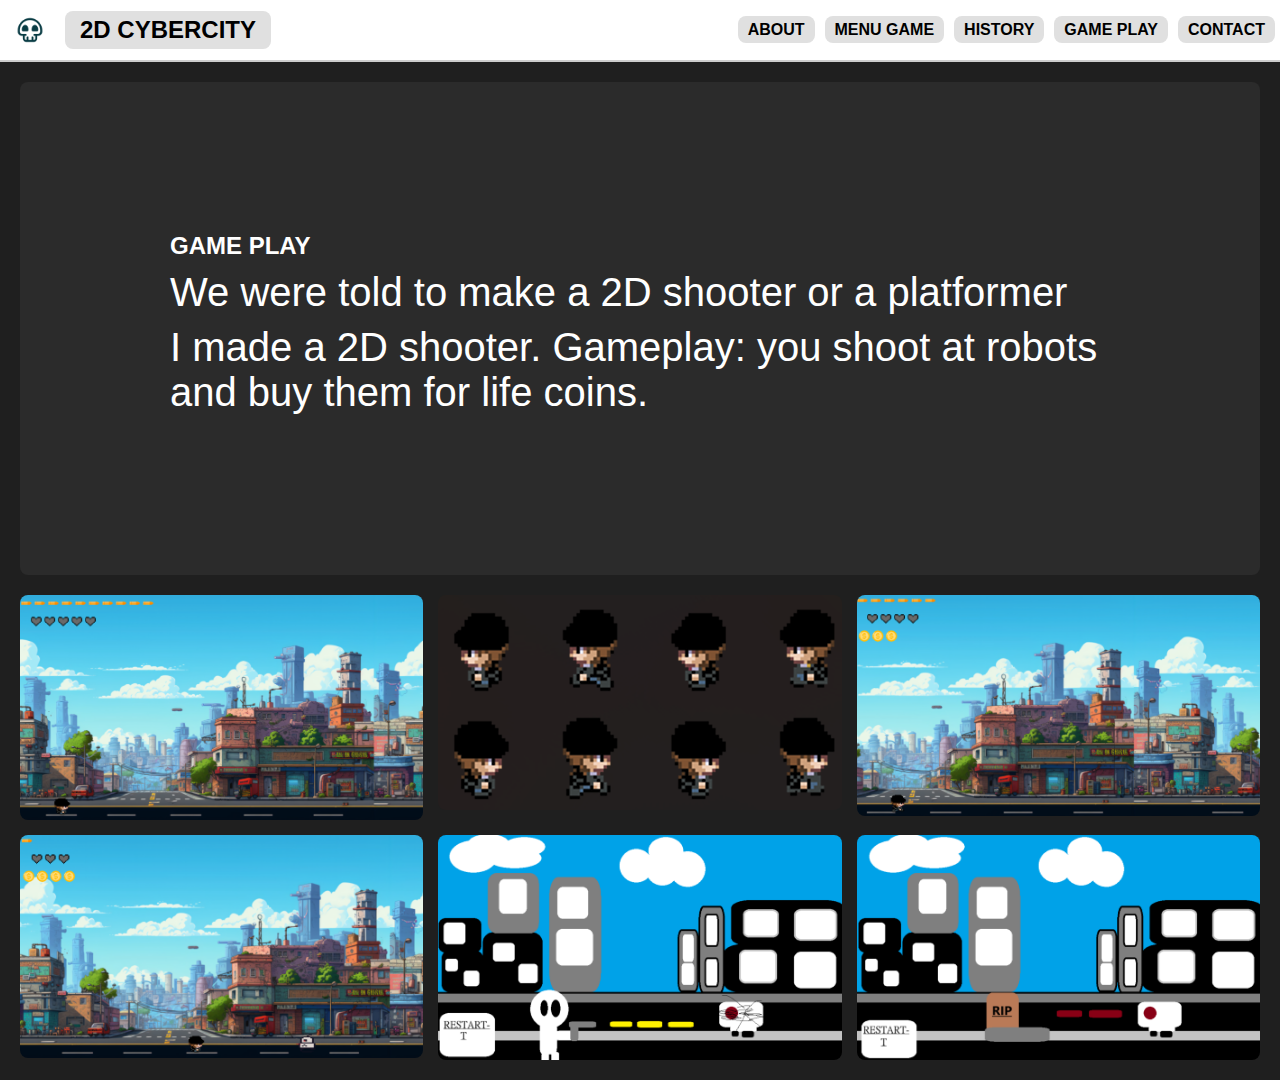
<file: gameplay.html>
<!DOCTYPE html>
<html lang="en">
<head>
    <meta charset="UTF-8">
    <meta name="viewport" content="width=device-width, initial-scale=1.0">
    <title>2D CyberCity</title>
    <link rel="stylesheet" href="style.css">
    <link rel="stylesheet" href="gameplay.css">
</head>
<body>

<header>
    <div class="logo">
        <img src="images/logo.png" alt="Logo" class="logo-image">
        <a href="Menu.html" class="logo-link"><h1>2D CyberCity</h1></a>
    </div>
    <nav>
        <ul>
            <li><a href="info.html">About</a></li>
            <li><a href="menu2.html">Menu Game</a></li>
            <li><a href="history.html">History</a></li>
            <li><a href="gameplay.html">Game Play</a></li>
            <li><a href="contact.html">Contact</a></li>
        </ul>
    </nav>
</header>

<main>
    <section id="info" class="info-section">
        <h2>GAME PLAY</h2>
        <p>We were told to make a 2D shooter or a platformer</p>
        <p>I made a 2D shooter. Gameplay: you shoot at robots and buy them for life coins.</p>
    </section>

    <section class="image-grid">
        <img src="images/game-screenshot.png" alt="Image 1">
        <img src="images/player.png" alt="Image 2">
        <img src="images/gameplay.png" alt="Image 3">
        <img src="images/gameplay2.png" alt="Image 4">
        <img src="images/gameplay3.png" alt="Image 5">
        <img src="images/gameplay4.png" alt="Image 6">
        
    </section>
</main>

</body>
</html>
</file>
<file: style.css>
/* Основные стили */
* {
    margin: 0;
    padding: 0;
    box-sizing: border-box;
}

body {
    font-family: Arial, sans-serif;
    background-color: #1f1f1f;
    color: white;
}

header {
    background-color: #fff;
    color: black;
    padding: 5px;
    display: flex;
    justify-content: space-between;
    align-items: center;
    border-bottom: 2px solid #ccc;
}

/* Стиль кнопки "2D CyberCity" */
.logo-link {
    text-decoration: none;
    color: black;
}

.logo-link h1 {
    font-size: 24px;
    color: black;
    background-color: #e0e0e0;
    padding: 5px 15px;
    border-radius: 8px;
    font-weight: bold;
    text-transform: uppercase;
    transition: background-color 0.3s ease, color 0.3s ease; /* Добавлен плавный переход */
}

/* Изменение цвета при наведении на кнопку "2D CyberCity" */
.logo-link:hover h1 {
    background-color: #d4d4d4; /* Новый цвет фона при наведении */
    color: #333; /* Новый цвет текста при наведении */
}

.logo {
    display: flex;
    align-items: center;
}

.logo-image {
    width: 50px;
    margin-right: 10px;
    border-radius: 15px;
}

nav ul {
    list-style: none;
    display: flex;
    gap: 10px;
}

nav ul li a {
    text-decoration: none;
    color: black;
    font-weight: bold;
    background-color: #e0e0e0;
    padding: 5px 10px;
    border-radius: 8px;
    text-transform: uppercase;
    transition: background-color 0.3s ease, color 0.3s ease;
}

nav ul li a:hover {
    background-color: #d4d4d4;
    color: #000;
}

main {
    padding: 20px;
}

.info-section {
    background-color: #2b2b2b;
    padding: 150px;
    border-radius: 8px;
    margin-bottom: 20px;
}

.info-section h2 {
    font-size: 24px;
    margin-bottom: 10px;
}

.info-section p {
    font-size: 40px;
    margin-bottom: 10px;
}

.logos {
    display: flex;
    gap: 30px;
    
}

.platform-logo {
    width: 50px;
    border-radius: 20px;
}

.game-section {
    display: flex;
    justify-content: center;
    align-items: center;
}

.game-image {
    width: 100%;
    max-width: 500px;
    border-radius: 8px;
    position: absolute;
    left: 1400px;
    top: 200px;
}
</file>
<file: gameplay.css>
.game-section {
    display: flex;
    justify-content: center;
    align-items: center;
}

.game-image {
    width: 100%;
    max-width: 700px;
    border-radius: 8px;
    position: absolute;
    left: 1000px;
    top: 400px;
}


.sprites img {
    width: 100%;
    max-width: 700px;
    border-radius: 8px;
}



.image-grid {
    display: grid;
    grid-template-columns: repeat(3, 1fr); /* Две колонки для увеличения размера изображений */
    gap: 15px;
    max-width: 100%; /* Растягивает на всю доступную ширину */
    margin: 0 auto;
}

/* Стили для изображений */
.image-grid img {
    width: 100%;
    border-radius: 8px;
}
</file>
